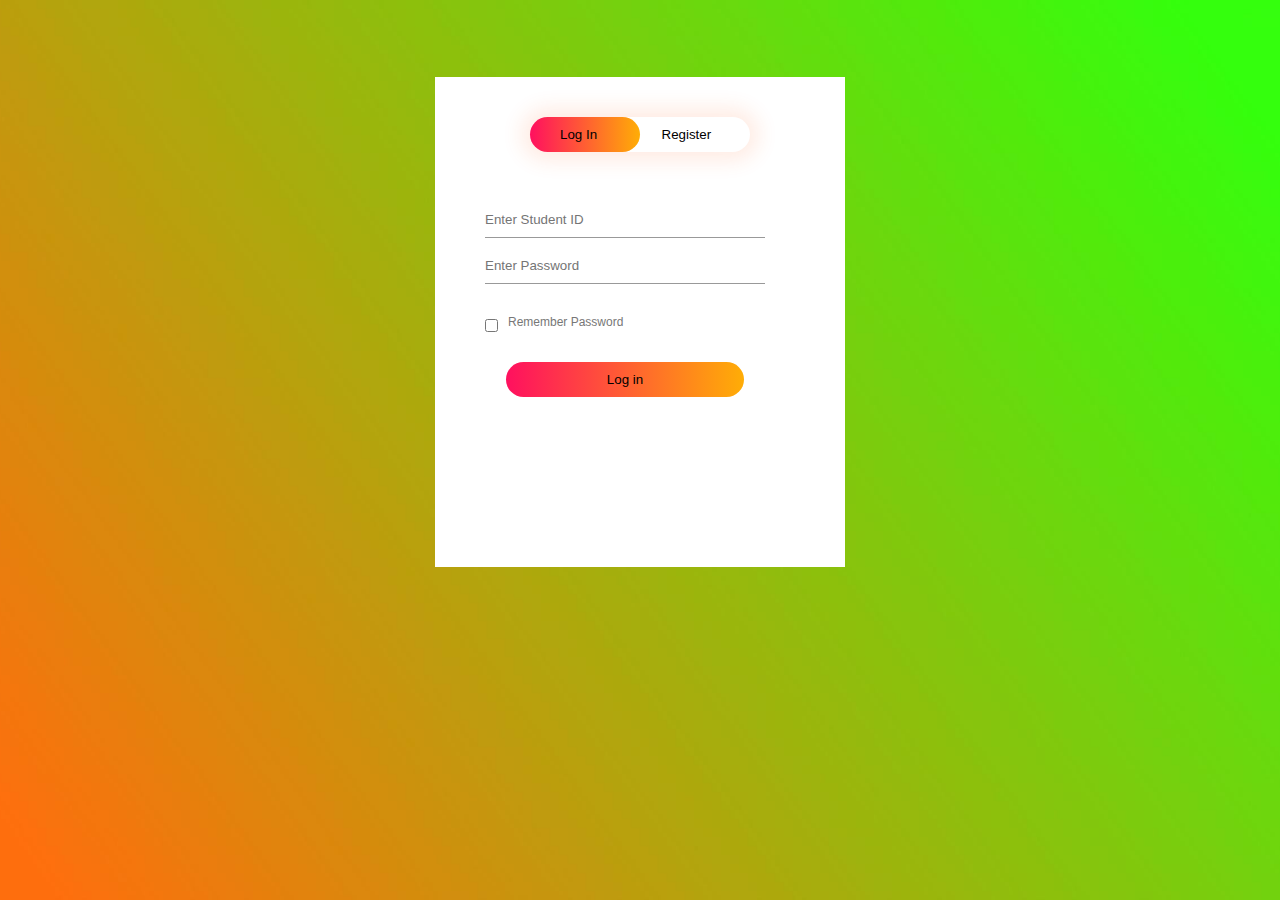
<file: Voting SYtem - Rectified/index.html>
<html>

<head>
    <title>NVHS VOTING SYSTEM</title>
    <link rel="stylesheet" href="css/style.css">
</head>

<body>
    <div class="hero">
        <div class="form-box">
            <div class="button-box">
                <div id="btn"></div>
                <button type="button" class="toggle-btn" onclick="login()">Log In</button>
                <button type="button" class="toggle-btn" onclick="register()">Register</button>
            </div>
            <form class="input-group" id="login" action="php/login.php" method="post">
                <input type="text" class="input-field" placeholder="Enter Student ID" name="id" required>
                <input type="text" class="input-field" placeholder="Enter Password" name="pass" required>
                <input type="checkbox" class="check-box"><span>Remember Password</span>
                <button type="submit" class="submit-btn">Log in</button>
            </form>
            <form class="input-group" id="register" action="php/register.php" method="post">
                <input type="text" class="input-field" placeholder="Enter Student ID" name="id" required>
                <input type="text" class="input-field" placeholder="Enter FirstName" name="fname" required>
                <input type="text" class="input-field" placeholder="Enter LastName" name="lname" required>
                <input type="email" class="input-field" placeholder="Enter Email" name="email" required>
                <input type="text" class="input-field" placeholder="Enter Password" name="pass" required>
                <input type="checkbox" class="check-box" required><span>I agree to <a href="#">the terms & conditions</a></span>
                <button type="submit" class="submit-btn">Register</button>
            </form>
        </div>
    </div>
    <script>
        var x = document.getElementById("login");
        var y = document.getElementById("register");
        var z = document.getElementById("btn");

        function register() {
            x.style.left = "-400px";
            y.style.left = "50px";
            z.style.left = "110px";
        }

        function login() {
            x.style.left = "50px";
            y.style.left = "450px";
            z.style.left = "0px";
        }
    </script>
</body>

</html>
</file>
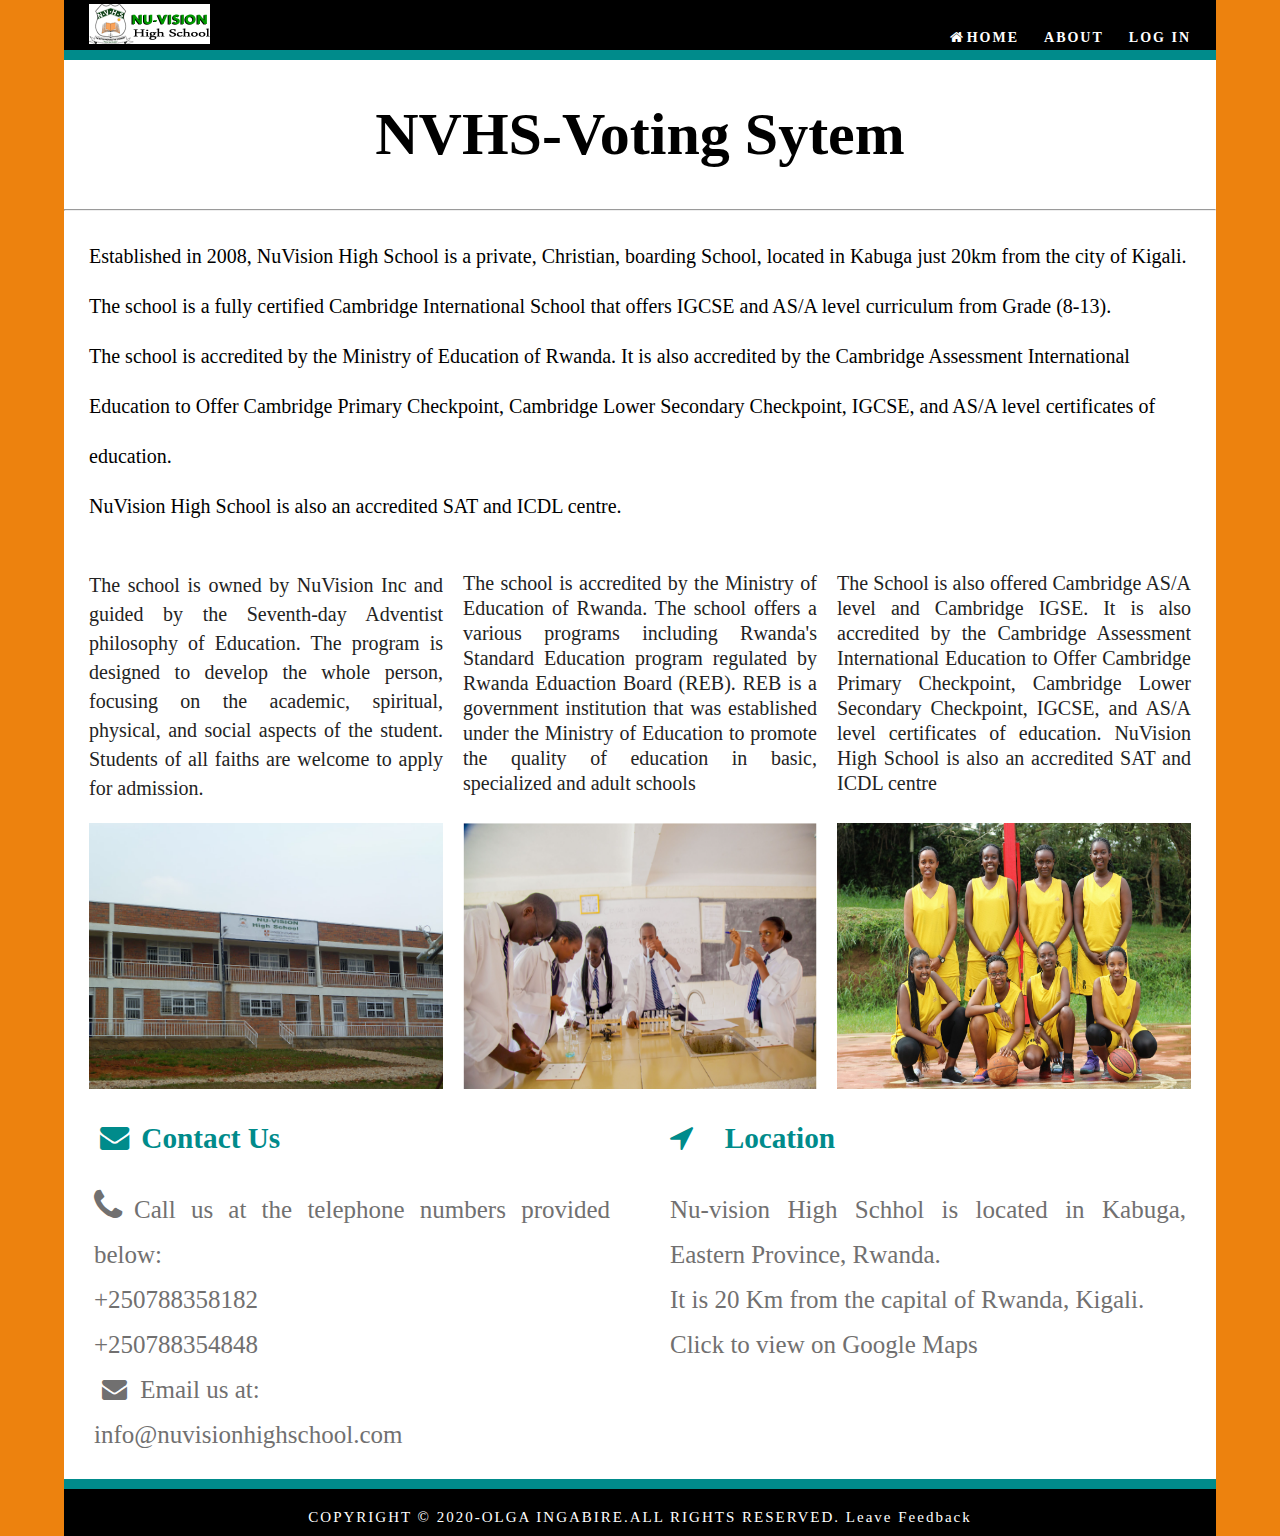
<file: Voting System/About.html>
<!doctype html>
<html lang="en-US">
<head>
	<meta name="viewport" content="width=device-width, initial-scale=1">
	<meta charset="utf-8">
	<title>NVHS- About</title>
	<link href="css/ForAllPages.css" rel="stylesheet" type="text/css">
	<link rel="stylesheet" href="https://cdnjs.cloudflare.com/ajax/libs/font-awesome/4.7.0/css/font-awesome.min.css">
	<link href="https://fonts.googleapis.com/icon?family=Material+Icons" rel="stylesheet">
	<link href="css/about.css" rel="stylesheet" type="text/css">
</head>
<body>
<!-- Main Container -->
<div class="container"> 
<!-- Navigation -->
  <div class="heading">
		<div class="logo">
		  <a href="Home.html"><img src="images/logo.png" alt="School Logo"></a></div>
		  <ul>
			<li><a id="on-top" href="Home.html"><i class="fa fa-fw fa-home"></i>HOME</a></li>
			<li><a href="About.html">ABOUT</a></li>
			<li> <a href="Login.html">LOG IN</a></li>
		  </ul>
</div>
<!-- On top Section -->
<h1> NVHS-Voting Sytem</h1>
<hr>
  <!-- About Section -->
  <section id="AboutSection">
		<p>
			Established in 2008, NuVision High School is a private, Christian, boarding School, located in Kabuga just 20km from the city of Kigali. <br>
			The school is a fully certified Cambridge International School that offers IGCSE and AS/A level curriculum from Grade (8-13).<br>
			The school is accredited by the Ministry of Education of Rwanda. It is also accredited by the Cambridge Assessment International Education to Offer Cambridge Primary Checkpoint, Cambridge Lower Secondary Checkpoint, IGCSE, and AS/A level certificates of education. <br>
			NuVision High School is also an accredited SAT and ICDL centre.
		</p>
</section>
  <!-- About Section -->
  <section class="about">
    <p class="text_column" style="line-height: 29px;"> The school is owned by NuVision Inc and guided by the Seventh-day Adventist philosophy of Education. The program is designed to develop the whole person, focusing on the academic, spiritual, physical, and social aspects of the student. Students of all faiths are welcome to apply for admission.</p>
    <p class="text_column">The school is accredited by the Ministry of Education of Rwanda. The school offers a various programs including Rwanda's Standard Education program regulated by Rwanda Eduaction Board (REB). REB is a government institution that was established under the Ministry of Education to promote the quality of education in basic, specialized and adult schools</p>
    <p class="text_column">The School is also offered Cambridge AS/A level and Cambridge IGSE. It is also accredited by the Cambridge Assessment International Education to Offer Cambridge Primary Checkpoint, Cambridge Lower Secondary Checkpoint, IGCSE, and AS/A level certificates of education. NuVision High School is also an accredited SAT and ICDL centre</p>
  </section>
  <!--Gallery Section -->
	<section id="Ex_image">
		<img src="images/Library.JPG" alt="Picture of the Library"> 
		<img src="images/Lab.PNG" alt="Picture of Science Lab">
		<img src="images/Sports.jpg" alt="2017 Girls' Basketball Team">
	</section>
	
  <!-- Footer Section -->
  <footer>  
	<section class="dets">
		<article class="footer_column">
		  <h3><i class="fa fa-fw fa-envelope"></i>&nbsp;Contact Us</h3>
		  <p><i class="fa fa-phone" style="font-size:36px"></i>Call us at the telephone numbers provided below:
			 <br> <a href="tel: +250788358182">+250788358182</a> 
			 <br> <a href="tel: +250788354848">+250788354848</a> 
			 <br> <i class="fa fa-fw fa-envelope"></i> Email us at: <br> 
			<a href="mailto:info@nuvisionhighschool.com">info@nuvisionhighschool.com</a><br>
			</p>
    	</article>
		<article class="footer_column">
		  <h3><i class="fa fa-location-arrow"></i>&nbsp; Location</h3>
		  <p>Nu-vision High Schhol is located in Kabuga, Eastern Province, Rwanda.<br>
			It is 20 Km from the capital of Rwanda, Kigali.<br> <a href="https://www.google.com/maps/place/Nu-Vision+High+School/@-1.9678074,30.2280857,18.5z/data=!4m5!3m4!1s0x19db59c1a34e8ebb:0xfaa1f77491e45b1f!8m2!3d-1.9675579!4d30.2282284">Click to view on Google Maps</a>
			<br> <br> 
			</p>
		</article>
	</section>

  <!-- Copyrights Section -->
  <div class="copyright">Copyright © 2020-<strong>Olga Ingabire</strong>.All rights reserved.
		<a href="Feedback.html">Leave Feedback</a>    
	</div>
</footer>
</div> 
<!-- Main Container Ends -->
</body>
</html>
</file>
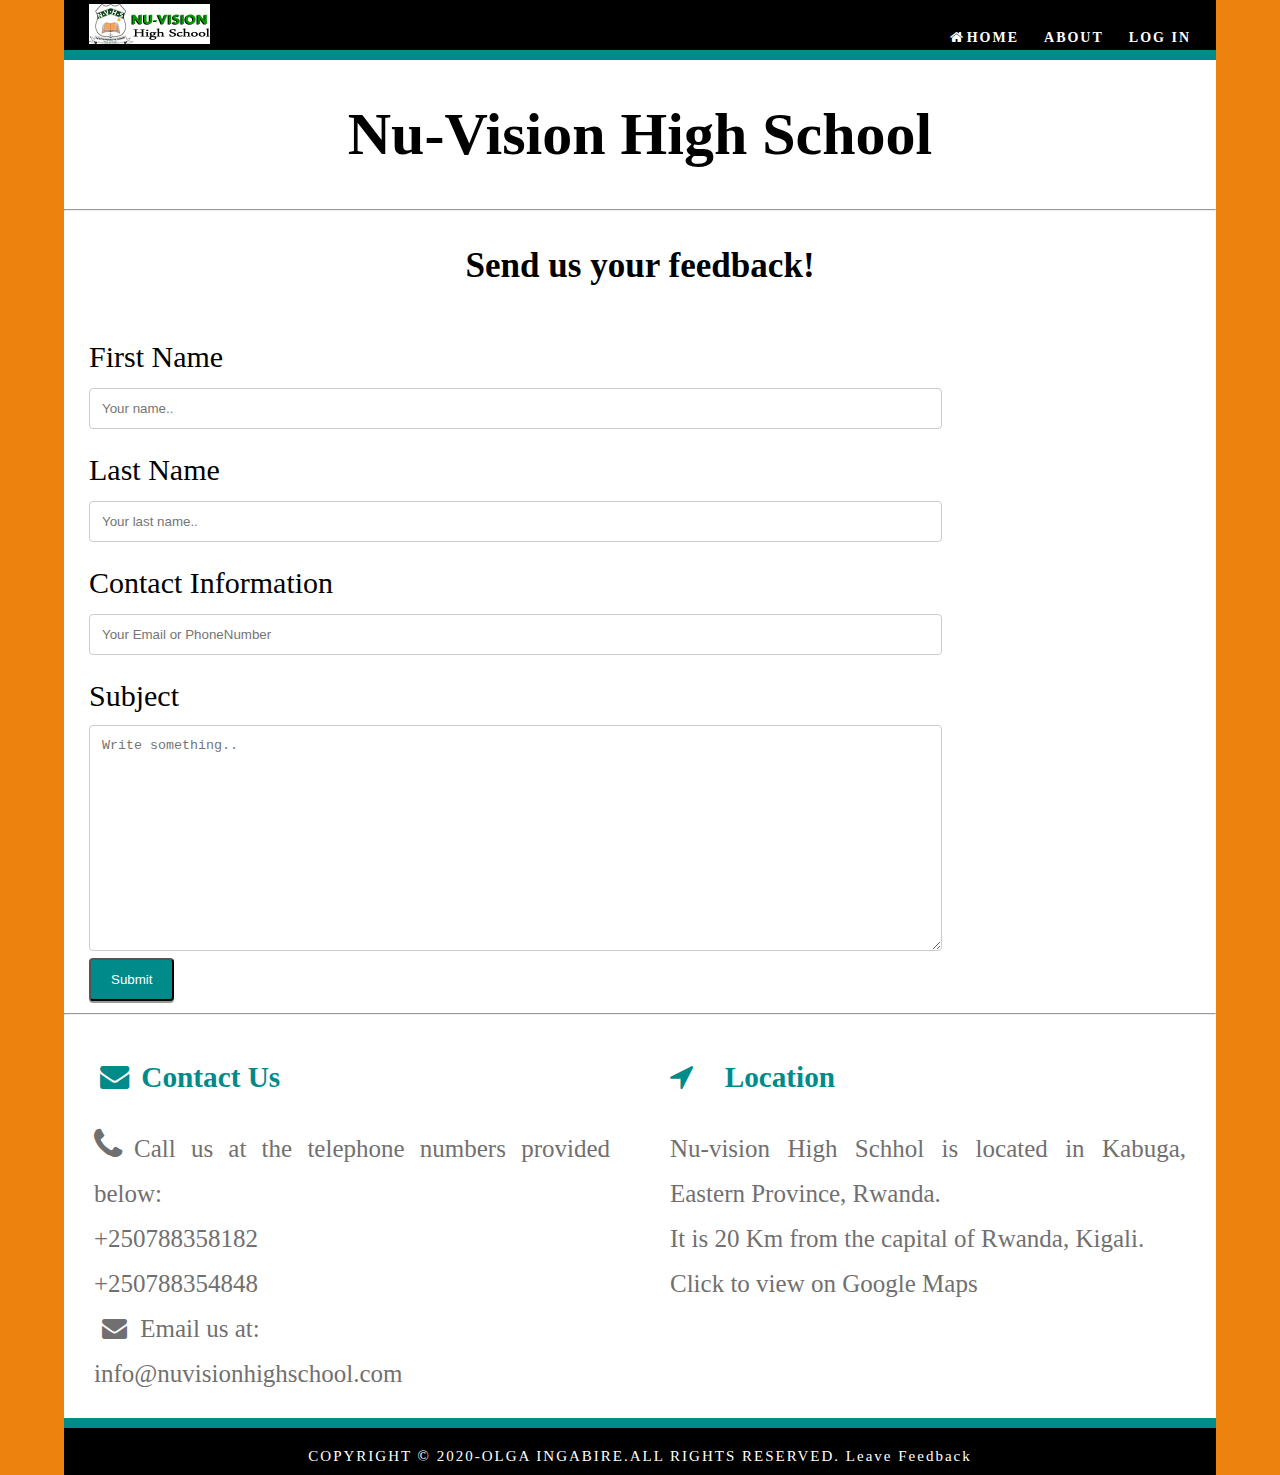
<file: Voting System/Feedback.html>
<!doctype html>
<html lang="en-US">
<head>
	<meta name="viewport" content="width=device-width, initial-scale=1">
	<meta charset="utf-8">
	<title>NVHS Voting System- Log in</title>
	<link href="css/ForAllPages.css" rel="stylesheet" type="text/css">
	<link href="css/feedback.css" rel="stylesheet" type="text/css">
	<link rel="stylesheet" href="https://cdnjs.cloudflare.com/ajax/libs/font-awesome/4.7.0/css/font-awesome.min.css">
	<link href="https://fonts.googleapis.com/icon?family=Material+Icons" rel="stylesheet">
</head>
<body>
<!-- Main Container -->
		<div class="container"> 
<!-- Navigation -->
  <div class="heading">
		<div class="logo">
		  <a href="Home.html"><img src="images/logo.png" alt="School Logo"></a></div>
		  <ul>
			<li><a id="on-top" href="Home.html"><i class="fa fa-fw fa-home"></i>HOME</a></li>
			<li><a href="About.html">ABOUT</a></li>
			<li> <a href="Login.html">LOG IN</a></li>
		  </ul>
</div>

<!-- On top Section -->
<h1> Nu-Vision High School</h1>
<hr>
<!--Feedback Section-->	
	<section class="feed">
		<h3>Send us your feedback!</h3>
			<form action="#">
				<div class="row">
				  <div class="show">
					<label for="fname">First Name</label>
				  </div>
				  <div class="write">
					<input type="text" id="fname" name="firstname" placeholder="Your name..">
				  </div>
				</div>
				<div class="row">
				  <div class="show">
					<label for="lname">Last Name</label>
				  </div>
				  <div class="write">
					<input type="text" id="lname" name="lastname" placeholder="Your last name..">
				  </div>
				</div>
				<div class="row">
				  <div class="show">
					<label for="subject">Contact Information</label>
				  </div>
				  <div class="write">
					<input type="text" id="info" name="info" placeholder="Your Email or PhoneNumber">
				  </div>
				</div>
				<div class="row">
				  <div class="show">
					<label for="subject">Subject</label>
				  </div>
				  <div class="write">
					<textarea id="subject" name="subject" placeholder="Write something.." style="height:200px"></textarea>
				  </div>
				</div>
				<div class="row">
				  <input type="submit" value="Submit">
				</div>
			</form>
	</section>
	<footer>  
		<hr>
		<section class="dets">
			<article class="footer_column">
			  <h3><i class="fa fa-fw fa-envelope"></i>&nbsp;Contact Us</h3>
			  <p><i class="fa fa-phone" style="font-size:36px"></i>Call us at the telephone numbers provided below:
				 <br> <a href="tel: +250788358182">+250788358182</a> 
				 <br> <a href="tel: +250788354848">+250788354848</a> 
				 <br> <i class="fa fa-fw fa-envelope"></i> Email us at: <br> 
				<a href="mailto:info@nuvisionhighschool.com">info@nuvisionhighschool.com</a><br>
				</p>
			</article>
			<article class="footer_column">
			  <h3><i class="fa fa-location-arrow"></i>&nbsp; Location</h3>
			  <p>Nu-vision High Schhol is located in Kabuga, Eastern Province, Rwanda.<br>
				It is 20 Km from the capital of Rwanda, Kigali.<br> <a href="https://www.google.com/maps/place/Nu-Vision+High+School/@-1.9678074,30.2280857,18.5z/data=!4m5!3m4!1s0x19db59c1a34e8ebb:0xfaa1f77491e45b1f!8m2!3d-1.9675579!4d30.2282284">Click to view on Google Maps</a> 
				</p>
			</article>
		</section>

	  <!-- Copyrights Section -->
  <div class="copyright">Copyright © 2020-<strong>Olga Ingabire</strong>.All rights reserved.
		<a href="Feedback.html">Leave Feedback</a>    
	</div>
	</footer>
</div>
<!-- Main Container Ends -->
</body>
</html>
</file>
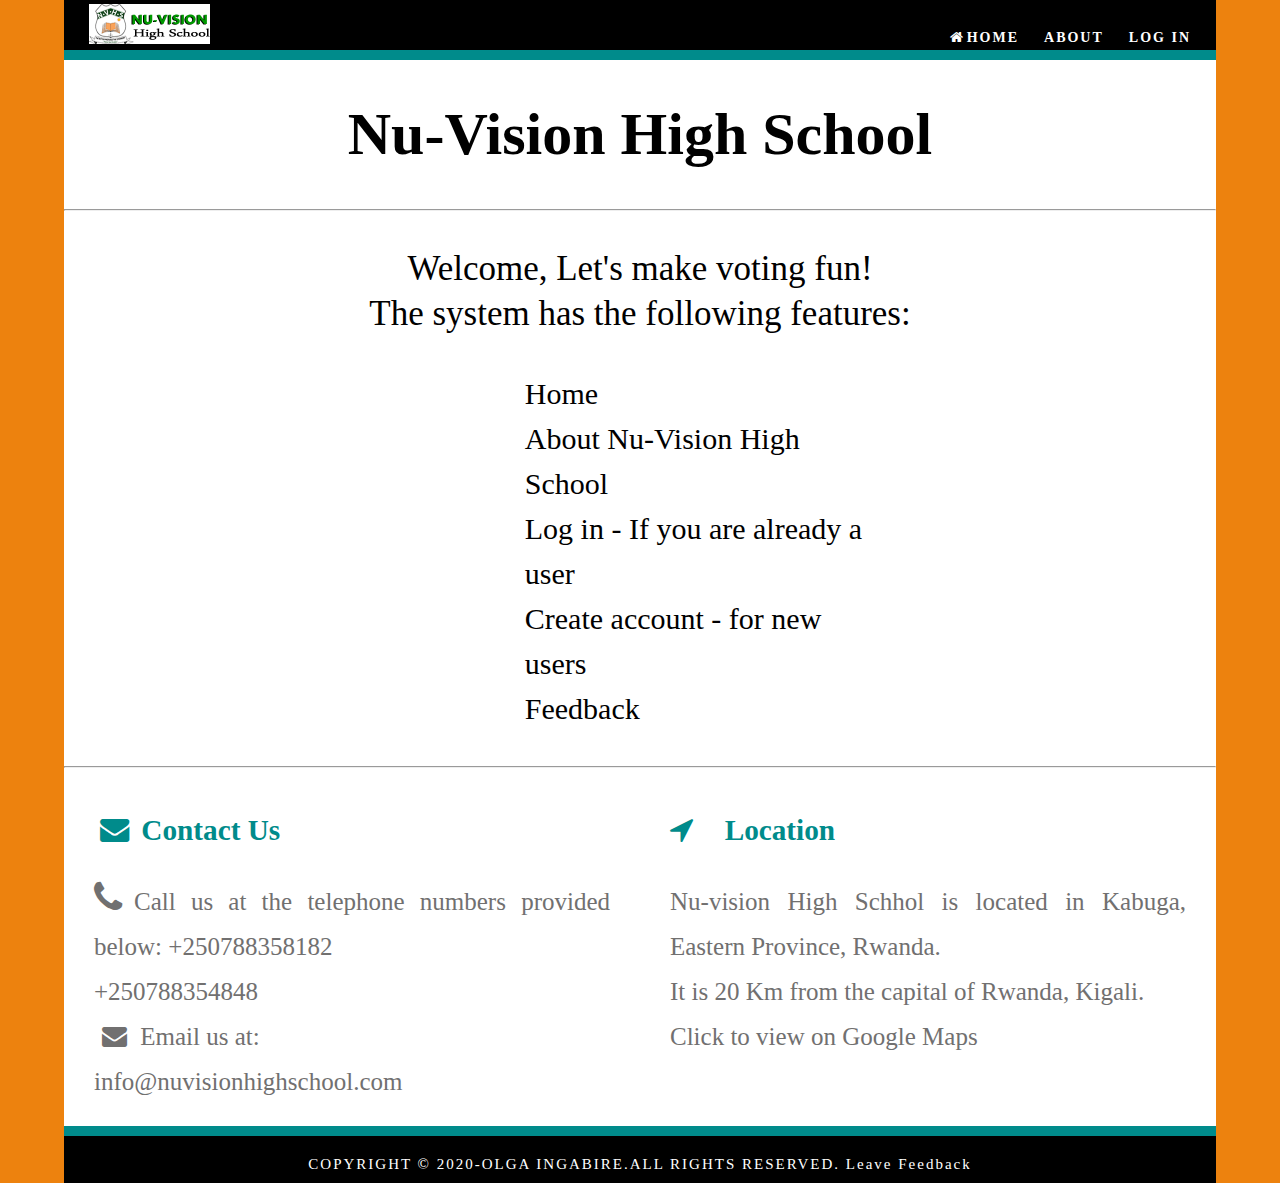
<file: Voting System/Home.html>
<!doctype html>
<html lang="en-US">
<head>
	<meta name="viewport" content="width=device-width, initial-scale=1">
	<meta charset="utf-8">
	<title>NVHS Voting System- Log in</title>
	<link href="css/ForAllPages.css" rel="stylesheet" type="text/css">
	<link href="css/welcome.css" rel="stylesheet" type="text/css">
	<link rel="stylesheet" href="https://cdnjs.cloudflare.com/ajax/libs/font-awesome/4.7.0/css/font-awesome.min.css">
	<link href="https://fonts.googleapis.com/icon?family=Material+Icons" rel="stylesheet">
</head>
<body>
<!-- Main Container -->
<div class="container"> 
<!-- Navigation -->
  <div class="heading">
		<div class="logo">
		  <a href="Home.html"><img src="images/logo.png" alt="School Logo"></a></div>
		  <ul>
			<li><a id="on-top" href="Home.html"><i class="fa fa-fw fa-home"></i>HOME</a></li>
			<li><a href="About.html">ABOUT</a></li>
			<li> <a href="Login.html">LOG IN</a></li>
		  </ul>
</div>
<!-- On top Section -->
<h1> Nu-Vision High School</h1>
<hr>
<!--Welcome Section-->	
	<div class="welcome">
		<p>Welcome, Let's make voting fun!<br> The system has the following 	features: 
	<ul class="a">
			<li><a href="Home.html">Home</a></li>
			<li><a href="About.html">About Nu-Vision High School</a></li>
			<li><a href="Login.html">Log in - If you are already a user</a></li>
			<li><a href="Registration.html">Create account - for new users</a></li>
			<li><a href="Feedback.html">Feedback</a></li>
			<li><a href="#"></a></li>
      </ul>
		</p>
	</div>
	<footer>  	
		<hr>
		<section class="dets">
			<article class="footer_column">
			  <h3><i class="fa fa-fw fa-envelope"></i>&nbsp;Contact Us</h3>
			  <p><i class="fa fa-phone" style="font-size:36px"></i>Call us at the telephone numbers provided below:
				 <a href="tel: +250788358182">+250788358182</a> <br>
				<a href="tel: +250788354848">+250788354848</a> <br>
				 <i class="fa fa-fw fa-envelope"></i> Email us at: <br>
				<a href="mailto:info@nuvisionhighschool.com">info@nuvisionhighschool.com</a><br>
				</p>
			</article>
			<article class="footer_column">
			  <h3><i class="fa fa-location-arrow"></i>&nbsp; Location</h3>
			  <p>Nu-vision High Schhol is located in Kabuga, Eastern Province, Rwanda.<br>
				It is 20 Km from the capital of Rwanda, Kigali.<br> <a href="https://www.google.com/maps/place/Nu-Vision+High+School/@-1.9678074,30.2280857,18.5z/data=!4m5!3m4!1s0x19db59c1a34e8ebb:0xfaa1f77491e45b1f!8m2!3d-1.9675579!4d30.2282284">Click to view on Google Maps</a>
				<br> <br> 
				</p>
			</article>
		</section>

	  <!-- Copyrights Section -->
  <div class="copyright">Copyright © 2020-<strong>Olga Ingabire</strong>.All rights reserved.
		<a href="Feedback.html">Leave Feedback</a>    
	</div>
	</footer>
</div>
<!-- Main Container Ends -->
</body>
</html>

<!--https://www.youtube.com/watch?v=vGkLzMKpKLM&list=PLmxWW4anc_KCVP7kGzGXYut_xc0_FAYc9&index=1-->
</file>
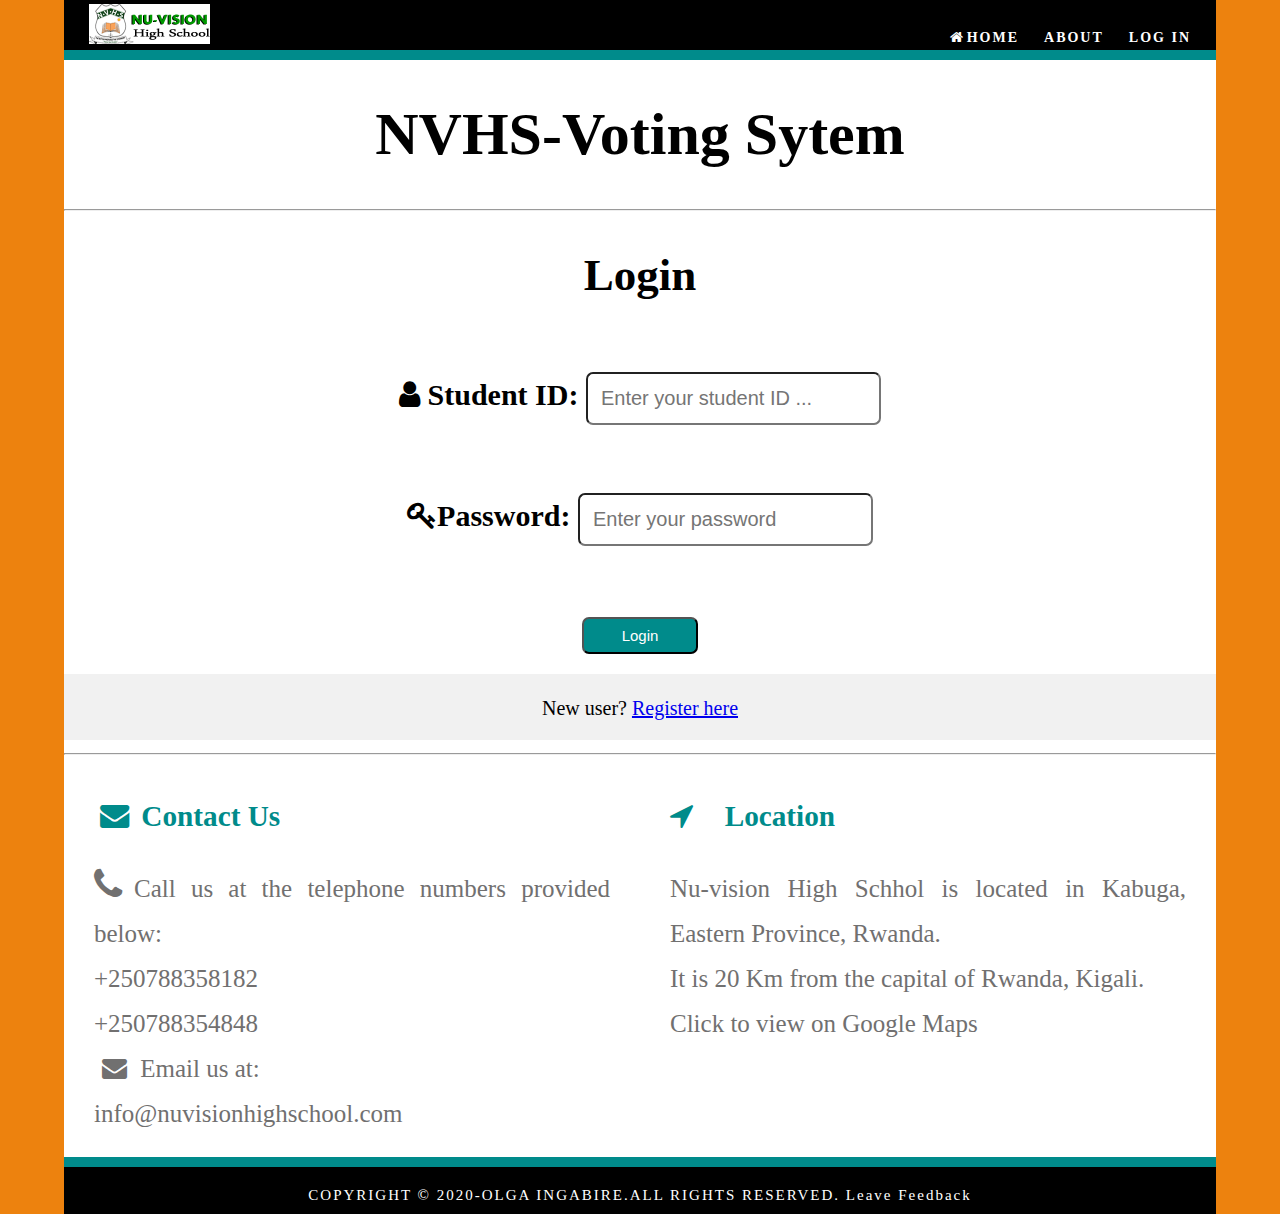
<file: Voting System/Login.html>
<!doctype html>
<html lang="en-US">
<head>
	<meta name="viewport" content="width=device-width, initial-scale=1">
	<meta charset="utf-8">
	<title>NVHS Voting System- Log in</title>
	<link href="css/ForAllPages.css" rel="stylesheet" type="text/css">
	<link href="css/Form.css" rel="stylesheet" type="text/css">
	<link rel="stylesheet" href="https://cdnjs.cloudflare.com/ajax/libs/font-awesome/4.7.0/css/font-awesome.min.css">
	<link href="https://fonts.googleapis.com/icon?family=Material+Icons" rel="stylesheet">
</head>
<body>
<!-- Main Container -->
<div class="container"> 
<!-- Navigation -->
  <div class="heading">
		<div class="logo">
		  <a href="Home.html"><img src="images/logo.png" alt="School Logo"></a></div>
		  <ul>
			<li><a id="on-top" href="Home.html"><i class="fa fa-fw fa-home"></i>HOME</a></li>
			<li><a href="About.html">ABOUT</a></li>
			<li> <a href="Login.html">LOG IN</a></li>
		  </ul>
</div>
<!-- On top Section -->
<h1> NVHS-Voting Sytem</h1>
<hr>
<!--Log In Form-->
	<div id="Log">
		<form action="#">
			<h2> Login </h2> <br>
			<div class="input_login">
				<i class="fa fa-user icon"></i><label for="sdtid"><b> Student ID:</b></label>
				<input class="input_field" type="number" name="Student ID number" placeholder="Enter your student ID ...">
			</div>
			<br> <br>
			<div class="input_login">
				<i class="fa fa-key icon"></i><label for="pswd"><b>Password:</b></label>
				<input class="input_field" type="password" name="password" placeholder="Enter your password">
			</div>
			<br><br>
			<button class="btn" type="submit">Login</button>
			<p id="register"><br>
				New user? <a href="Registration.html">Register here</a>
			</p>
		</form>
	</div>

  <!-- Footer Section -->
  <footer>  
	  	<hr>
	<section class="dets">
		<article class="footer_column">
		  <h3><i class="fa fa-fw fa-envelope"></i>&nbsp;Contact Us</h3>
		  <p><i class="fa fa-phone" style="font-size:36px"></i>Call us at the telephone numbers provided below:
			 <br> <a href="tel: +250788358182">+250788358182</a> 
			 <br> <a href="tel: +250788354848">+250788354848</a> 
			 <br> <i class="fa fa-fw fa-envelope"></i> Email us at: <br> 
			<a href="mailto:info@nuvisionhighschool.com">info@nuvisionhighschool.com</a><br>
			</p>
    	</article>
		<article class="footer_column">
		  <h3><i class="fa fa-location-arrow"></i>&nbsp; Location</h3>
		  <p>Nu-vision High Schhol is located in Kabuga, Eastern Province, Rwanda.<br>
			It is 20 Km from the capital of Rwanda, Kigali.<br> <a href="https://www.google.com/maps/place/Nu-Vision+High+School/@-1.9678074,30.2280857,18.5z/data=!4m5!3m4!1s0x19db59c1a34e8ebb:0xfaa1f77491e45b1f!8m2!3d-1.9675579!4d30.2282284">Click to view on Google Maps</a>
			<br> <br> 
			</p>
		</article>
	</section>

  <!-- Copyrights Section -->
  <div class="copyright">Copyright © 2020-<strong>Olga Ingabire</strong>.All rights reserved.
		<a href="Feedback.html">Leave Feedback</a>  
	</div>
</footer>
</div>
<!-- Main Container Ends -->
</body>
</html>



<!--- https://www.w3schools.com/icons/icons_reference.asp ---> 
<!--- Icon --->
<!--- https://www.youtube.com/watch?v=k-VZzw0_n-U --->
</file>
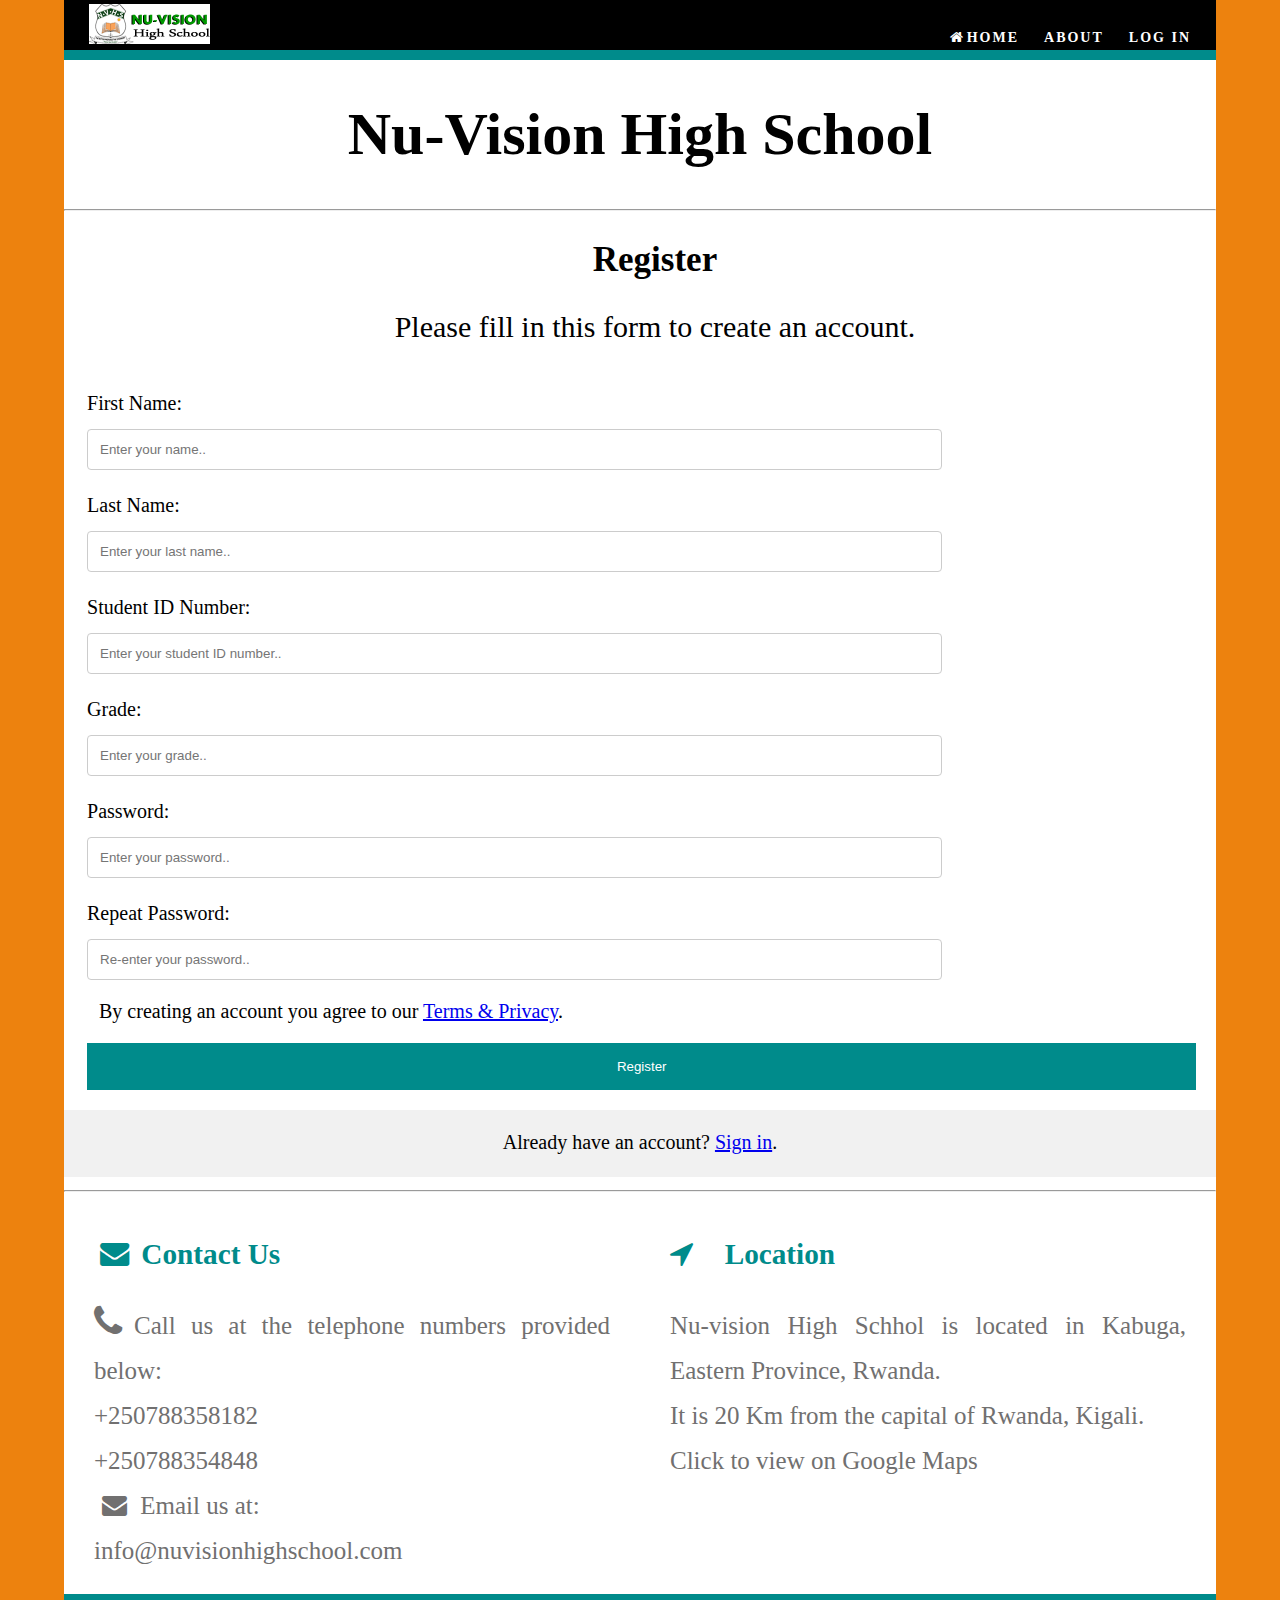
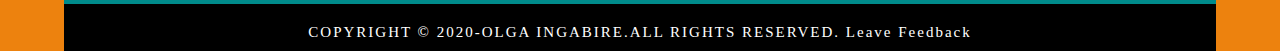
<file: Voting System/Registration.html>
<!doctype html>
<html lang="en-US">
<head>
	<meta name="viewport" content="width=device-width, initial-scale=1">
	<meta charset="utf-8">
	<title>NVHS Voting System- Log in</title>
	<link href="css/ForAllPages.css" rel="stylesheet" type="text/css">
	<link href="css/register.css" rel="stylesheet" type="text/css">
	<link rel="stylesheet" href="https://cdnjs.cloudflare.com/ajax/libs/font-awesome/4.7.0/css/font-awesome.min.css">
	<link href="https://fonts.googleapis.com/icon?family=Material+Icons" rel="stylesheet">
</head>
<body>
<!-- Main Container -->
<div class="container"> 
<!-- Navigation -->
  <div class="heading">
		<div class="logo">
		  <a href="Home.html"><img src="images/logo.png" alt="School Logo"></a></div>
		  <ul>
			<li><a id="on-top" href="Home.html"><i class="fa fa-fw fa-home"></i>HOME</a></li>
			<li><a href="About.html">ABOUT</a></li>
			<li> <a href="Login.html">LOG IN</a></li>
		  </ul>
</div>
<!-- On top Section -->
<h1> Nu-Vision High School</h1>
<hr>
	
		<h2 style="padding-left: 30px; font-size: 35px;">Register</h2>
		<p style="padding-left: 30px; font-size: 30px;">Please fill in this form to create an account.</p>
		<section class="register">
<!--The registration has few fields because the student information is already in the database and will be promptly update by th edatabase administrator. The database will compare the student reords to the information provided to ensure that the person is infact a student.-->
			<form action="#">
		<div class="reg_main">
					<div class="row">
				  <div class="show">
					<label for="fname">First Name:</label>
				  </div>
				  <div class="write">
					<input type="text" id="fname" name="firstname" placeholder="Enter your name..">
				  </div>
				</div>
				<div class="row">
				  <div class="show">
					<label for="lname">Last Name:</label>
				  </div>
				  <div class="write">
					<input type="text" id="lname" name="lastname" placeholder="Enter your last name..">
				  </div>
				</div>
				<div class="row">
				  <div class="show">
					<label for="subject">Student ID Number:</label>
				  </div>
				  <div class="write">
					<input type="text" name="Student ID Number" placeholder="Enter your student ID number..">
				  </div>
				</div>
				<div class="row">
				  <div class="show">
					<label for="subject">Grade:</label>
				  </div>
				  <div class="write">
					<input type="text" name="Grade" placeholder="Enter your grade..">
				  </div>
				</div>
				<div class="row">
				  <div class="show">
					<label for="subject">Password:</label>
				  </div>
				  <div class="write">
					<input type="password" name="Password" placeholder="Enter your password..">
				  </div>
				</div>
				<div class="row">
				  <div class="show">
					<label for="subject">Repeat Password:</label>
				  </div>
				  <div class="write">
					<input type="password" name="Password" placeholder="Re-enter your password..">
				  </div>
				</div>
			</div>
		<p style="padding-left: 35px; font-size: 20px">By creating an account you agree to our <a href="#">Terms & Privacy</a>.</p>
		
		<button type="submit" class="registerbtn">Register</button>
	  
	  <div id="signin">
		<p>Already have an account? <a href="Login.html">Sign in</a>.</p>
	  </div>
		</form>
	</section>
	<footer> 
		<hr>
		<section class="dets">
			<article class="footer_column">
			  <h3><i class="fa fa-fw fa-envelope"></i>&nbsp;Contact Us</h3>
			  <p><i class="fa fa-phone" style="font-size:36px"></i>Call us at the telephone numbers provided below:
				 <br> <a href="tel: +250788358182">+250788358182</a> 
				 <br> <a href="tel: +250788354848">+250788354848</a> 
				 <br> <i class="fa fa-fw fa-envelope"></i> Email us at: <br> 
				<a href="mailto:info@nuvisionhighschool.com">info@nuvisionhighschool.com</a><br>
				</p>
			</article>
			<article class="footer_column">
			  <h3><i class="fa fa-location-arrow"></i>&nbsp; Location</h3>
			  <p>Nu-vision High Schhol is located in Kabuga, Eastern Province, Rwanda.<br>
				It is 20 Km from the capital of Rwanda, Kigali.<br> <a href="https://www.google.com/maps/place/Nu-Vision+High+School/@-1.9678074,30.2280857,18.5z/data=!4m5!3m4!1s0x19db59c1a34e8ebb:0xfaa1f77491e45b1f!8m2!3d-1.9675579!4d30.2282284">Click to view on Google Maps</a>
				<br> <br> 
				</p>
			</article>
		</section>

	  <!-- Copyrights Section -->
  <div class="copyright">Copyright © 2020-<strong>Olga Ingabire</strong>.All rights reserved.
		<a href="Feedback.html">Leave Feedback</a>    
	</div>
	</footer>
</div>
<!-- Main Container Ends -->
</body>
</html>
</file>
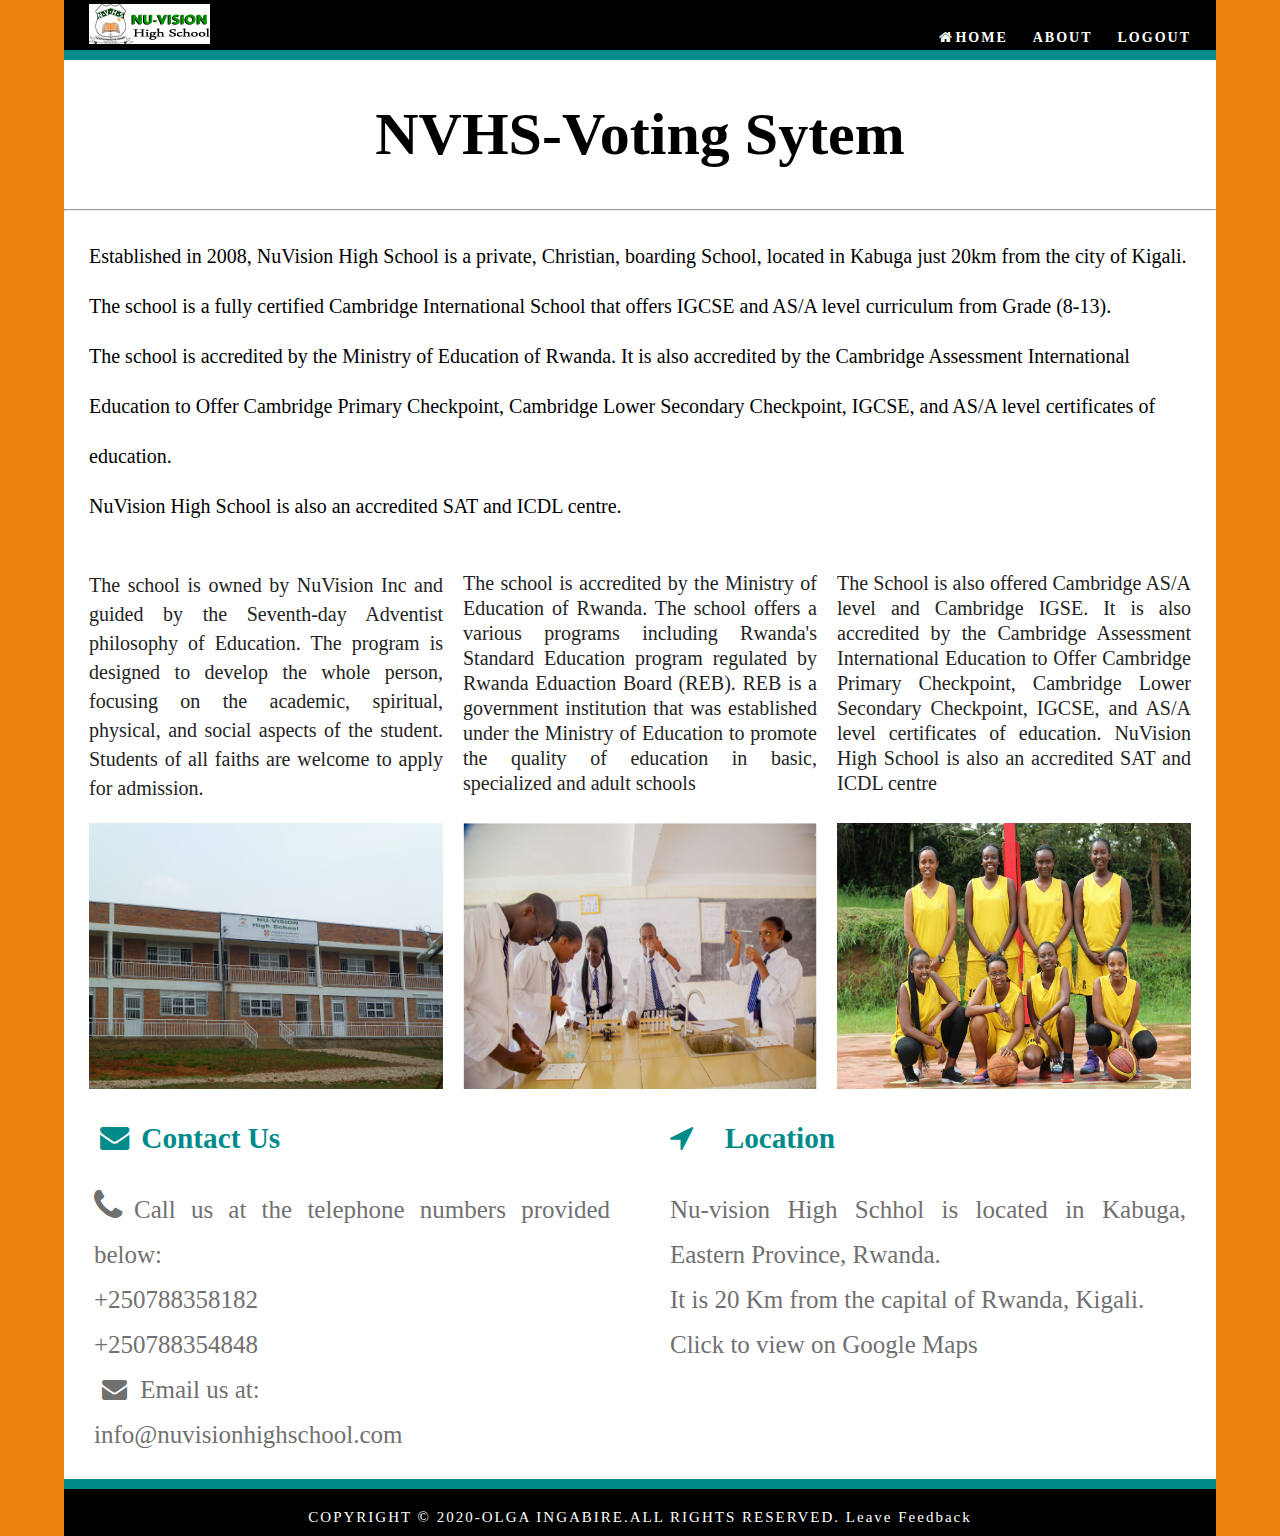
<file: Voting SYtem - Rectified/About.html>
<!doctype html>
<html lang="en-US">
<head>
	<meta name="viewport" content="width=device-width, initial-scale=1">
	<meta charset="utf-8">
	<title>NVHS- About</title>
	<link href="css/ForAllPages.css" rel="stylesheet" type="text/css">
	<link rel="stylesheet" href="https://cdnjs.cloudflare.com/ajax/libs/font-awesome/4.7.0/css/font-awesome.min.css">
	<link href="https://fonts.googleapis.com/icon?family=Material+Icons" rel="stylesheet">
	<link href="css/about.css" rel="stylesheet" type="text/css">
</head>
<body>
<!-- Main Container -->
<div class="container"> 
<!-- Navigation -->
  <div class="heading">
		<div class="logo">
		  <a href="Home.html"><img src="images/logo.png" alt="School Logo"></a></div>
		  <ul>
			<li><a id="on-top" href="Home.html"><i class="fa fa-fw fa-home"></i>HOME</a></li>
			<li><a href="About.html">ABOUT</a></li>
			<li><a href="php/logout.php">LOGOUT</a></li>
		  </ul>
</div>
<!-- On top Section -->
<h1> NVHS-Voting Sytem</h1>
<hr>
  <!-- About Section -->
  <section id="AboutSection">
		<p>
			Established in 2008, NuVision High School is a private, Christian, boarding School, located in Kabuga just 20km from the city of Kigali. <br>
			The school is a fully certified Cambridge International School that offers IGCSE and AS/A level curriculum from Grade (8-13).<br>
			The school is accredited by the Ministry of Education of Rwanda. It is also accredited by the Cambridge Assessment International Education to Offer Cambridge Primary Checkpoint, Cambridge Lower Secondary Checkpoint, IGCSE, and AS/A level certificates of education. <br>
			NuVision High School is also an accredited SAT and ICDL centre.
		</p>
</section>
  <!-- About Section -->
  <section class="about">
    <p class="text_column" style="line-height: 29px;"> The school is owned by NuVision Inc and guided by the Seventh-day Adventist philosophy of Education. The program is designed to develop the whole person, focusing on the academic, spiritual, physical, and social aspects of the student. Students of all faiths are welcome to apply for admission.</p>
    <p class="text_column">The school is accredited by the Ministry of Education of Rwanda. The school offers a various programs including Rwanda's Standard Education program regulated by Rwanda Eduaction Board (REB). REB is a government institution that was established under the Ministry of Education to promote the quality of education in basic, specialized and adult schools</p>
    <p class="text_column">The School is also offered Cambridge AS/A level and Cambridge IGSE. It is also accredited by the Cambridge Assessment International Education to Offer Cambridge Primary Checkpoint, Cambridge Lower Secondary Checkpoint, IGCSE, and AS/A level certificates of education. NuVision High School is also an accredited SAT and ICDL centre</p>
  </section>
  <!--Gallery Section -->
	<section id="Ex_image">
		<img src="images/Library.JPG" alt="Picture of the Library"> 
		<img src="images/Lab.PNG" alt="Picture of Science Lab">
		<img src="images/Sports.jpg" alt="2017 Girls' Basketball Team">
	</section>
	
  <!-- Footer Section -->
  <footer>  
	<section class="dets">
		<article class="footer_column">
		  <h3><i class="fa fa-fw fa-envelope"></i>&nbsp;Contact Us</h3>
		  <p><i class="fa fa-phone" style="font-size:36px"></i>Call us at the telephone numbers provided below:
			 <br> <a href="tel: +250788358182">+250788358182</a> 
			 <br> <a href="tel: +250788354848">+250788354848</a> 
			 <br> <i class="fa fa-fw fa-envelope"></i> Email us at: <br> 
			<a href="mailto:info@nuvisionhighschool.com">info@nuvisionhighschool.com</a><br>
			</p>
    	</article>
		<article class="footer_column">
		  <h3><i class="fa fa-location-arrow"></i>&nbsp; Location</h3>
		  <p>Nu-vision High Schhol is located in Kabuga, Eastern Province, Rwanda.<br>
			It is 20 Km from the capital of Rwanda, Kigali.<br> <a href="https://www.google.com/maps/place/Nu-Vision+High+School/@-1.9678074,30.2280857,18.5z/data=!4m5!3m4!1s0x19db59c1a34e8ebb:0xfaa1f77491e45b1f!8m2!3d-1.9675579!4d30.2282284">Click to view on Google Maps</a>
			<br> <br> 
			</p>
		</article>
	</section>

  <!-- Copyrights Section -->
  <div class="copyright">Copyright © 2020-<strong>Olga Ingabire</strong>.All rights reserved.
		<a href="Feedback.html">Leave Feedback</a>    
	</div>
</footer>
</div> 
<!-- Main Container Ends -->
</body>
</html>
</file>
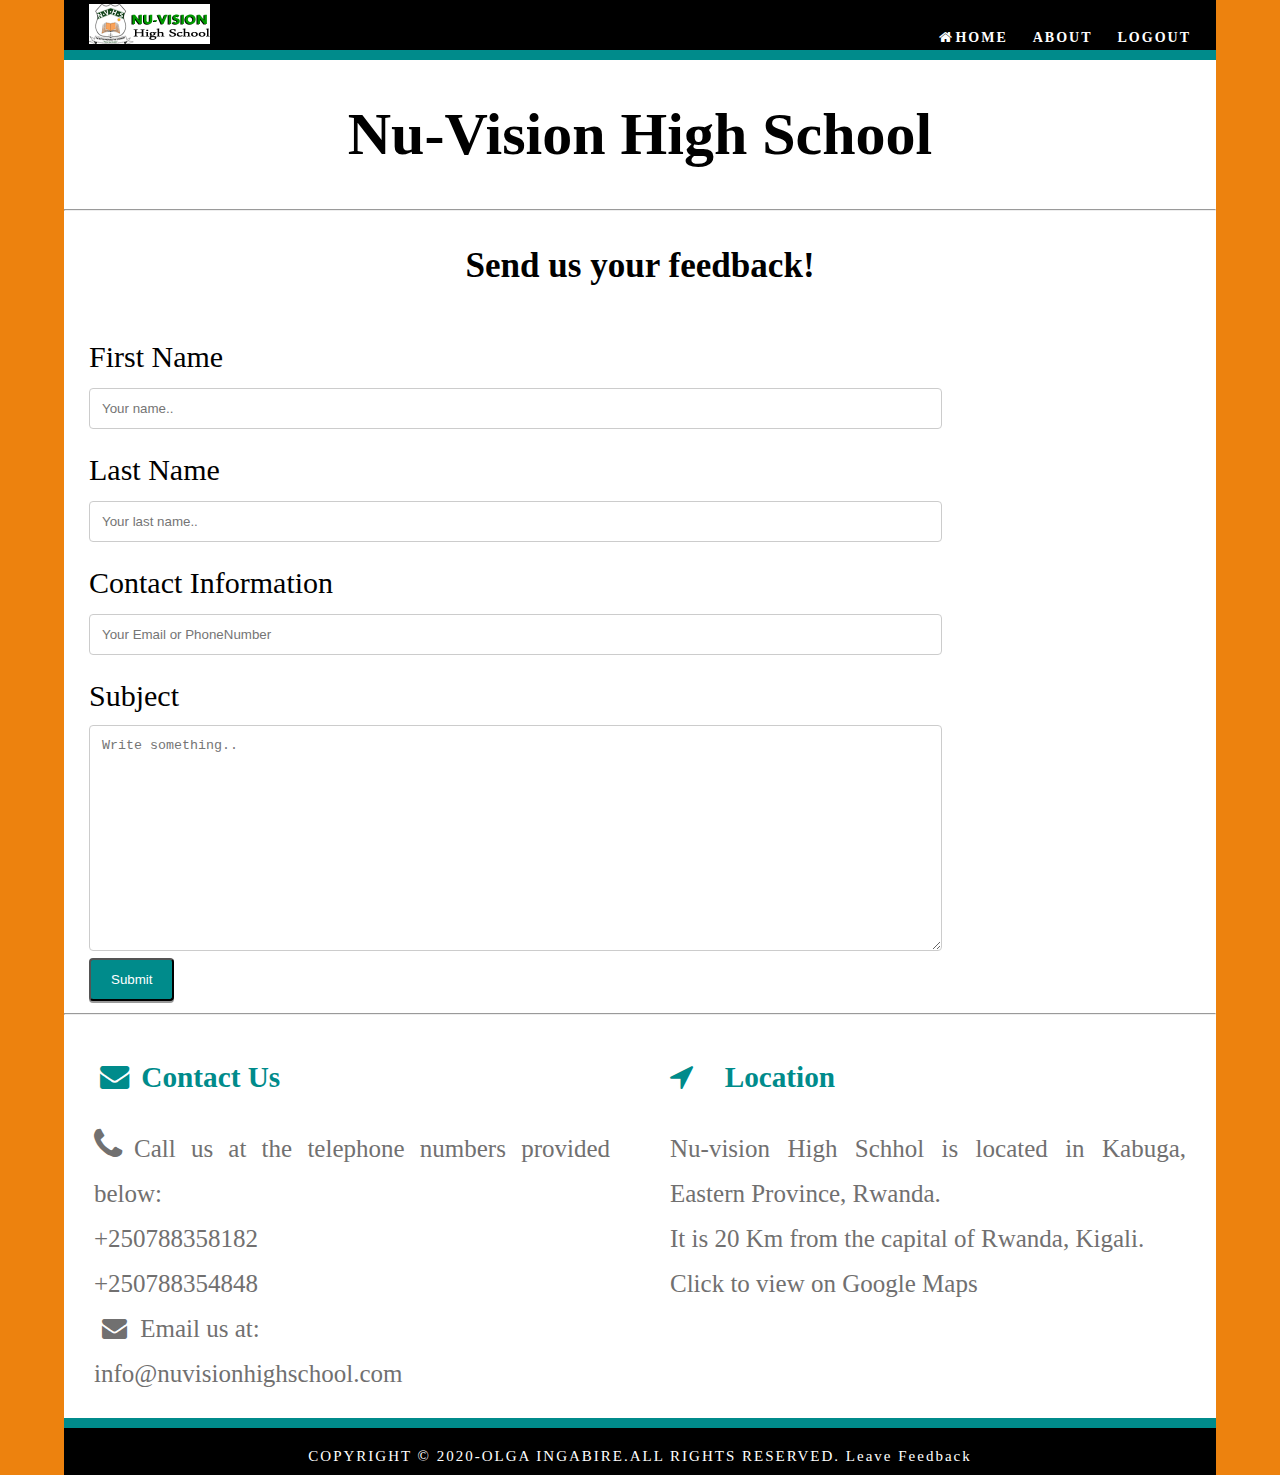
<file: Voting SYtem - Rectified/Feedback.html>
<!doctype html>
<html lang="en-US">
<head>
	<meta name="viewport" content="width=device-width, initial-scale=1">
	<meta charset="utf-8">
	<title>NVHS Voting System- Log in</title>
	<link href="css/ForAllPages.css" rel="stylesheet" type="text/css">
	<link href="css/feedback.css" rel="stylesheet" type="text/css">
	<link rel="stylesheet" href="https://cdnjs.cloudflare.com/ajax/libs/font-awesome/4.7.0/css/font-awesome.min.css">
	<link href="https://fonts.googleapis.com/icon?family=Material+Icons" rel="stylesheet">
</head>
<body>
<!-- Main Container -->
		<div class="container"> 
<!-- Navigation -->
  <div class="heading">
		<div class="logo">
		  <a href="Home.html"><img src="images/logo.png" alt="School Logo"></a></div>
		  <ul>
			<li><a id="on-top" href="Home.html"><i class="fa fa-fw fa-home"></i>HOME</a></li>
			<li><a href="About.html">ABOUT</a></li>
			<li><a href="php/logout.php">LOGOUT</a></li>
		  </ul>
</div>

<!-- On top Section -->
<h1> Nu-Vision High School</h1>
<hr>
<!--Feedback Section-->	
	<section class="feed">
		<h3>Send us your feedback!</h3>
			<form action="#">
				<div class="row">
				  <div class="show">
					<label for="fname">First Name</label>
				  </div>
				  <div class="write">
					<input type="text" id="fname" name="firstname" placeholder="Your name..">
				  </div>
				</div>
				<div class="row">
				  <div class="show">
					<label for="lname">Last Name</label>
				  </div>
				  <div class="write">
					<input type="text" id="lname" name="lastname" placeholder="Your last name..">
				  </div>
				</div>
				<div class="row">
				  <div class="show">
					<label for="subject">Contact Information</label>
				  </div>
				  <div class="write">
					<input type="text" id="info" name="info" placeholder="Your Email or PhoneNumber">
				  </div>
				</div>
				<div class="row">
				  <div class="show">
					<label for="subject">Subject</label>
				  </div>
				  <div class="write">
					<textarea id="subject" name="subject" placeholder="Write something.." style="height:200px"></textarea>
				  </div>
				</div>
				<div class="row">
				  <input type="submit" value="Submit">
				</div>
			</form>
	</section>
	<footer>  
		<hr>
		<section class="dets">
			<article class="footer_column">
			  <h3><i class="fa fa-fw fa-envelope"></i>&nbsp;Contact Us</h3>
			  <p><i class="fa fa-phone" style="font-size:36px"></i>Call us at the telephone numbers provided below:
				 <br> <a href="tel: +250788358182">+250788358182</a> 
				 <br> <a href="tel: +250788354848">+250788354848</a> 
				 <br> <i class="fa fa-fw fa-envelope"></i> Email us at: <br> 
				<a href="mailto:info@nuvisionhighschool.com">info@nuvisionhighschool.com</a><br>
				</p>
			</article>
			<article class="footer_column">
			  <h3><i class="fa fa-location-arrow"></i>&nbsp; Location</h3>
			  <p>Nu-vision High Schhol is located in Kabuga, Eastern Province, Rwanda.<br>
				It is 20 Km from the capital of Rwanda, Kigali.<br> <a href="https://www.google.com/maps/place/Nu-Vision+High+School/@-1.9678074,30.2280857,18.5z/data=!4m5!3m4!1s0x19db59c1a34e8ebb:0xfaa1f77491e45b1f!8m2!3d-1.9675579!4d30.2282284">Click to view on Google Maps</a> 
				</p>
			</article>
		</section>

	  <!-- Copyrights Section -->
  <div class="copyright">Copyright © 2020-<strong>Olga Ingabire</strong>.All rights reserved.
		<a href="Feedback.html">Leave Feedback</a>    
	</div>
	</footer>
</div>
<!-- Main Container Ends -->
</body>
</html>
</file>
<file: Voting SYtem - Rectified/css/style.css>
* {
    margin: 0;
    padding: 0;
    font-family: sans-serif;
}

.hero {
    height: 100%;
    width: 100%;
    background-image: url("../images/Background.png");
    background-position: center;
    background-size: cover;
    position: absolute;
}

.form-box {
    width: 400px;
    height: 480px;
    position: relative;
    margin: 6% auto;
    background-color: white;
    padding: 5px;
    overflow: hidden;
}

.button-box {
    width: 220px;
    margin: 35px auto;
    position: relative;
    box-shadow: 0 0 20px 9px #ff61241f;
    border-radius: 30px;
}

.toggle-btn {
    padding: 10px 30px;
    cursor: pointer;
    background: transparent;
    border: 0;
    outline: none;
    position: relative;
}

#btn {
    top: 0;
    left: 0;
    position: absolute;
    width: 110px;
    height: 100%;
    background: linear-gradient(to right, #ff105f, #ffad06);
    border-radius: 30px;
    transition: .5s;
}

.input-group {
    top: 120px;
    position: absolute;
    width: 280px;
    transition: .5s;
}

.input-field {
    width: 100%;
    padding: 10px 0;
    margin: 5px 0;
    border-left: 0;
    border-top: 0;
    border-right: 0;
    border-bottom: 1px solid #999;
    outline: none;
    background: transparent;
}

.submit-btn {
    width: 85%;
    padding: 10px 30px;
    cursor: pointer;
    display: block;
    margin: auto;
    background: linear-gradient(to right, #ff105f, #ffad06);
    border: 0;
    outline: none;
    border-radius: 30px;
}

.check-box {
    margin: 30px 10px 30px 0;
}

span {
    color: #777;
    font-size: 12px;
    bottom: 68px;
    position: absolute;
}

#login {
    left: 50px;
}

#register {
    left: 450px;
}
</file>
<file: Voting System/css/ForAllPages.css>
@charset "UTF-8";
/* Body */
body {
	font-family: source-sans-pro;
	background-color: #ED820E;
	margin-top: 0px;
	margin-right: 0px;
	margin-bottom: 0px;
	margin-left: 0px;
	font-size: 30px;
	text-align: center;
}
/* Container */
.container {
	width: 90%;
	margin-left: auto;
	margin-right: auto;
	height: 100%;
	background-color: #FFFFFF;
}
/* Navigation */

.heading {
	width: auto;
	height: 50px;
	margin: auto;
	background-color: black;
	border-bottom: 10px solid #008b8b;
}


.logo {
	color: #fff;
	font-weight: bold;
	text-align: undefined;
	width: 10%;
	float: left;
	margin-top: 15px;
	margin-left: 25px;
	letter-spacing: 4px;
}

.logo img{
	position: relative;
	top: -11px;
	height: 40px;
}

.heading header{
	float: right;
	width: 50%;
	text-align: right;
	margin-right: 25px;
}
.heading ul {
	list-style: none;
	float: right;
	
}
.heading ul li {
	float: left;
	color: #FFFFFF;
	font-size: 14px;
	text-align: left;
	margin-right: 25px;
	letter-spacing: 2px;
	font-weight: bold;
}
.heading ul li a {
	color: #FFFFFF;
	text-decoration: none;
}
.heading ul li:hover a {
	color: darkcyan;
}


.dets{
	display: grid;
	grid-template-columns: 1fr 1fr;
	text-align: left;
	background-color: white;
}

.dets .footer_column{
	margin: 0% 30px 7% 30px;
	line-height: 40px;
}

.dets .footer_column h3 {
	color: darkcyan;
}
.dets .footer_column p {
	color: #717070;
	text-align: justify;
	font-weight: lighter;
	line-height: 45px;
}

.dets .footer_column p a{
	text-decoration: none;
	color: #717070;
}

.dets .footer_column p a:hover {
  background-color: #ddd;
	color: darkcyan;
}

.dets .footer_column i {
	width: 50%;
	height: auto;
	max-width: 40px;
	max-height: 20px;
}

footer{
	font-size: 25px;
}

.copyright {
	text-align: center;
	padding-top: 20px;
	padding-bottom: 10px;
	background-color: black;
	color: white;
	text-transform: uppercase;
	font-weight: lighter;
	letter-spacing: 2px;
	border-top: 10px solid #008b8b;
	margin-top: -3.8%;
	font-size: 15px;
}

.copyright a{
	text-decoration: none;
	color: white;
	text-transform: none;
}

.copyright a:hover {
	background-color: #ddd;
	color: darkcyan;
	cursor: pointer;
	padding: 06px;
}

/* Mobile */
@media (max-width: 320px) {

}

/* Small Tablets */
@media (min-width: 321px)and (max-width: 767px) {

	
}

/* Small Desktops */
@media (min-width: 768px) and (max-width: 1096px) {

	
}
</file>
<file: Voting System/css/about.css>
#AboutSection{
	text-align: left;
	font-family: Baskerville, "Palatino Linotype", Palatino, "Century Schoolbook L", "Times New Roman", "serif";
	font-size: 20px;
	padding: 0% 25px;
	line-height: 50px;
}


/* Still About Section */
.text_column {
	text-align: justify;
	font-size: 20px;
	line-height: 25px;
	float: left;
	color:#232323;
}

.about {
	padding-left: 25px;
	padding-right: 25px;
	display: grid;
	grid-template-columns: 1fr 1fr 1fr;
	grid-gap: 20px;
	background-color: #FFFFFF;
	font-family: Baskerville, "Palatino Linotype", Palatino, "Century Schoolbook L", "Times New Roman", "serif";
}
/* Stats Gallery */
#Ex_image{
	display:grid;
	grid-template-columns: 1fr 1fr 1fr;
	grid-gap: 20px;
	background-color: #FFFFFF;
	padding: 0px 25px;
}

/*Style them side-by-side*/
#Ex_image img{
	width: 100%;
	height: 100%;
	
}
</file>
<file: Voting System/css/feedback.css>
@charset "utf-8";
/* CSS Document */
.feed{
	background-color: white;
	margin: 10px 25px 0px 25px; 
}

input[type=text], textarea {
  width: 100%;
  padding: 12px;
  border: 1px solid #ccc;
  border-radius: 4px;
  resize: vertical;
}

label {
  padding: 12px 0;
  display: inline-block;
}

input[type=submit] {
  background-color: darkcyan;
  color: white;
  padding: 12px 20px;
	display: inline-block;
  border: 1px thin black;
  border-radius: 4px;
  cursor: pointer;
  float: left;
	box-shadow: 0 2px #999;
}

input[type=submit]:hover {
  background-color: #45a049;
}

.show {
  float: left;
  margin-top: 6px;
}

.write {
  width: 75%;
  margin-top: 6px;
}

/* Clear floats after the columns */
.row:after {
  content: "";
  display: table;
  clear: both;
}
</file>
<file: Voting System/css/welcome.css>
@charset "utf-8";
/* CSS Document */

.welcome{
	line-height: 45px;
	text-align: center;
}

.welcome p{
	font-size: 35px;
}

.welcome ul {
	margin-top: 0;
}

.welcome ul li a{
	text-decoration: none; 
	color: black;
}

.welcome ul li a:hover{
	background-color: #ddd;
	color: darkcyan;
}

ul.a{
	list-style-type: none;
	padding-left:40%;
	padding-right: 30%;
	text-align: left;
}
</file>
<file: Voting System/css/Form.css>
@charset "UTF-8";

/* Form */
.input_field{
	padding: 13px;
	border-radius: 7px;
	font-size: 20px;
}

.btn{
	padding: 8px;
	border-radius: 7px;
	width: 10%;
	background-color: darkcyan;
	color: white;
	font-size: 15px;
	cursor: pointer;
}

#register{
	text-align: center;
	background-color: #f1f1f1; 
	padding-bottom: 20px;
	margin-top: 20px;
	margin-bottom: 5px;
	font-size: 20px;
}

#register a:hover {
  background-color: #ddd;
	color:black;
}
</file>
<file: Voting System/css/register.css>
@charset "utf-8";
 CSS Document 

.register{
	padding: 0% 2%;
}

.reg_main{
	padding: 0% 2%;
}

form{
	text-align: left;
	box-sizing: border-box;
}

input[type=text], input[type=password] {
  width: 100%;
  padding: 12px;
  border: 1px solid #ccc;
  border-radius: 4px;
  resize: vertical;
}

label {
  padding: 12px 0;
  display: inline-block;
	font-size: 20px;
}

input[type=submit] {
  background-color: darkcyan;
  color: white;
  padding: 12px 20px;
	display: inline-block;
  border: 1px thin black;
  border-radius: 4px;
  cursor: pointer;
  float: left;
	box-shadow: 0 2px #999;
}

input[type=submit]:hover {
  background-color: #45a049;
}

.show {
  float: left;
  margin-top: 6px;
}

.write {
  width: 75%;
  margin-top: 6px;
}

/* Clear floats after the columns */
.row:after {
  content: "";
  display: table;
  clear: both;
}

#signin{
	text-align: center;
	background-color: #f1f1f1; 
	padding: 1px 0px 3px 0px;
	margin-top: 20px;
	margin-bottom: 5px;
	font-size: 20px;
}

#signin a:hover {
  background-color: #ddd;
	color:black;
}

button[type="submit"]{
	margin-left: 2%;
}

.registerbtn{
	background-color: darkcyan;
	color: white;
	padding: 16px 20px;
	border: none;
	cursor: pointer;
	width: 96.3%;
}
</file>
<file: Voting SYtem - Rectified/css/ForAllPages.css>
@charset "UTF-8";
/* Body */
body {
	font-family: source-sans-pro;
	background-color: #ED820E;
	margin-top: 0px;
	margin-right: 0px;
	margin-bottom: 0px;
	margin-left: 0px;
	font-size: 30px;
	text-align: center;
}
/* Container */
.container {
	width: 90%;
	margin-left: auto;
	margin-right: auto;
	height: 100%;
	background-color: #FFFFFF;
}
/* Navigation */

.heading {
	width: auto;
	height: 50px;
	margin: auto;
	background-color: black;
	border-bottom: 10px solid #008b8b;
}


.logo {
	color: #fff;
	font-weight: bold;
	text-align: undefined;
	width: 10%;
	float: left;
	margin-top: 15px;
	margin-left: 25px;
	letter-spacing: 4px;
}

.logo img{
	position: relative;
	top: -11px;
	height: 40px;
}

.heading header{
	float: right;
	width: 50%;
	text-align: right;
	margin-right: 25px;
}
.heading ul {
	list-style: none;
	float: right;
	
}
.heading ul li {
	float: left;
	color: #FFFFFF;
	font-size: 14px;
	text-align: left;
	margin-right: 25px;
	letter-spacing: 2px;
	font-weight: bold;
}
.heading ul li a {
	color: #FFFFFF;
	text-decoration: none;
}
.heading ul li:hover a {
	color: darkcyan;
}


.dets{
	display: grid;
	grid-template-columns: 1fr 1fr;
	text-align: left;
	background-color: white;
}

.dets .footer_column{
	margin: 0% 30px 7% 30px;
	line-height: 40px;
}

.dets .footer_column h3 {
	color: darkcyan;
}
.dets .footer_column p {
	color: #717070;
	text-align: justify;
	font-weight: lighter;
	line-height: 45px;
}

.dets .footer_column p a{
	text-decoration: none;
	color: #717070;
}

.dets .footer_column p a:hover {
  background-color: #ddd;
	color: darkcyan;
}

.dets .footer_column i {
	width: 50%;
	height: auto;
	max-width: 40px;
	max-height: 20px;
}

footer{
	font-size: 25px;
}

.copyright {
	text-align: center;
	padding-top: 20px;
	padding-bottom: 10px;
	background-color: black;
	color: white;
	text-transform: uppercase;
	font-weight: lighter;
	letter-spacing: 2px;
	border-top: 10px solid #008b8b;
	margin-top: -3.8%;
	font-size: 15px;
}

.copyright a{
	text-decoration: none;
	color: white;
	text-transform: none;
}

.copyright a:hover {
	background-color: #ddd;
	color: darkcyan;
	cursor: pointer;
	padding: 06px;
}

/* Mobile */
@media (max-width: 320px) {

}

/* Small Tablets */
@media (min-width: 321px)and (max-width: 767px) {

	
}

/* Small Desktops */
@media (min-width: 768px) and (max-width: 1096px) {

	
}
</file>
<file: Voting SYtem - Rectified/css/about.css>
#AboutSection{
	text-align: left;
	font-family: Baskerville, "Palatino Linotype", Palatino, "Century Schoolbook L", "Times New Roman", "serif";
	font-size: 20px;
	padding: 0% 25px;
	line-height: 50px;
}


/* Still About Section */
.text_column {
	text-align: justify;
	font-size: 20px;
	line-height: 25px;
	float: left;
	color:#232323;
}

.about {
	padding-left: 25px;
	padding-right: 25px;
	display: grid;
	grid-template-columns: 1fr 1fr 1fr;
	grid-gap: 20px;
	background-color: #FFFFFF;
	font-family: Baskerville, "Palatino Linotype", Palatino, "Century Schoolbook L", "Times New Roman", "serif";
}
/* Stats Gallery */
#Ex_image{
	display:grid;
	grid-template-columns: 1fr 1fr 1fr;
	grid-gap: 20px;
	background-color: #FFFFFF;
	padding: 0px 25px;
}

/*Style them side-by-side*/
#Ex_image img{
	width: 100%;
	height: 100%;
	
}
</file>
<file: Voting SYtem - Rectified/css/feedback.css>
@charset "utf-8";
/* CSS Document */
.feed{
	background-color: white;
	margin: 10px 25px 0px 25px; 
}

input[type=text], textarea {
  width: 100%;
  padding: 12px;
  border: 1px solid #ccc;
  border-radius: 4px;
  resize: vertical;
}

label {
  padding: 12px 0;
  display: inline-block;
}

input[type=submit] {
  background-color: darkcyan;
  color: white;
  padding: 12px 20px;
	display: inline-block;
  border: 1px thin black;
  border-radius: 4px;
  cursor: pointer;
  float: left;
	box-shadow: 0 2px #999;
}

input[type=submit]:hover {
  background-color: #45a049;
}

.show {
  float: left;
  margin-top: 6px;
}

.write {
  width: 75%;
  margin-top: 6px;
}

/* Clear floats after the columns */
.row:after {
  content: "";
  display: table;
  clear: both;
}
</file>
